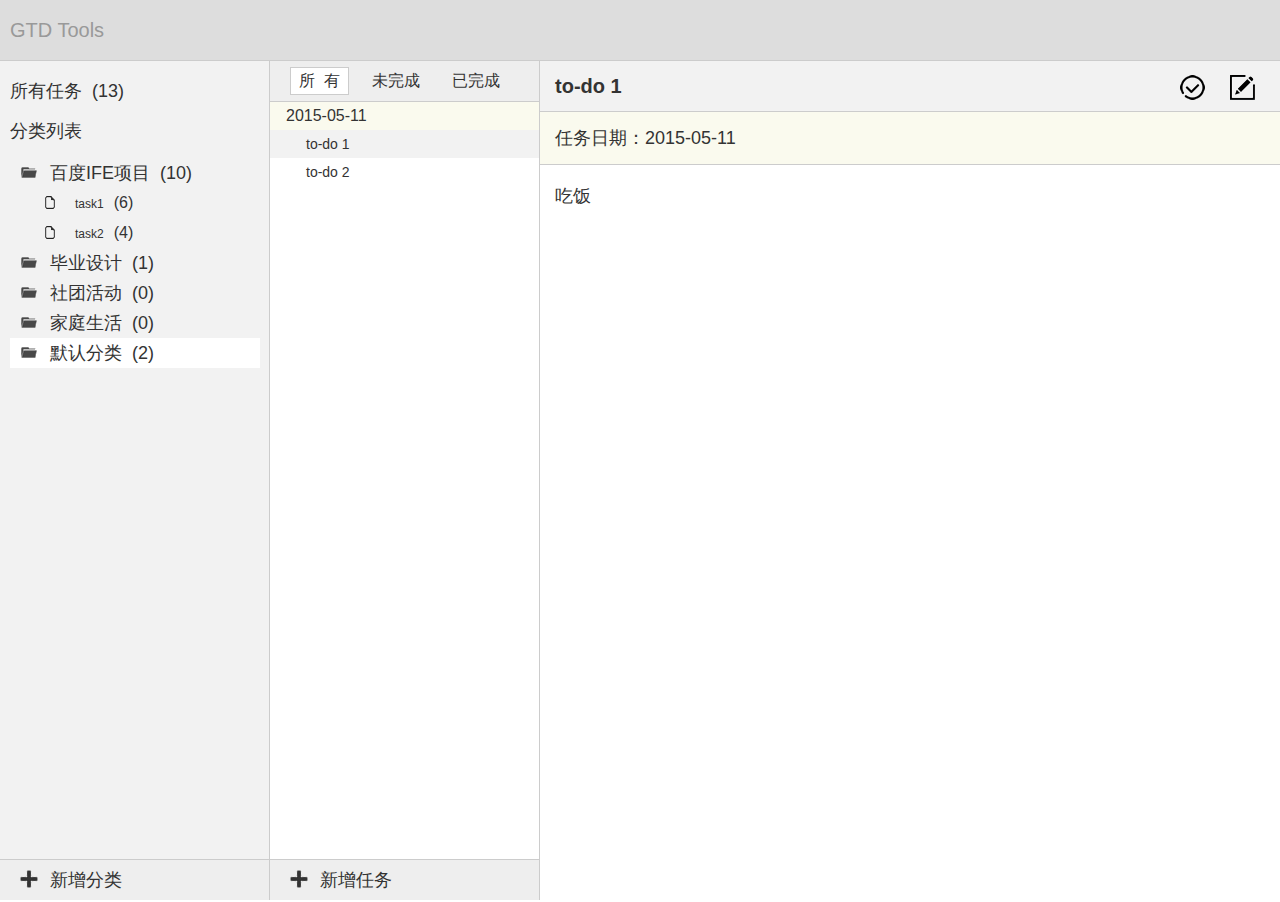
<file: index.html>
<!DOCTYPE html>
<html lang="en">
<head>
    <meta charset="UTF-8">
    <title>IFE2015-task0003</title>
    <link rel="stylesheet" href="style.css">
</head>
<body>
    <div class="g-wrap">
        <div class="g-hd">
            <h2 class="m-header">GTD Tools</h2>
        </div>
        <div class="g-body">
            <div class="m-fl-menu f-fl">
                <h3>所有任务<span id="total">(<i>0</i>)</span></h3>
                <div class="m-category-list">
                    <h4>分类列表</h4>
                    <ul>
<!--                         <li>
                            <div class="category">
                                <span class="icon"></span><span class="name">百度IFE项目</span><span class="number">(10)</span><span class="delete"></span>
                            </div>
                            <div class="wrap">
                                <div class="sub-category"><span class="icon"></span><span class="name">task1</span><span class="number">(6)</span><span class="delete"></span></div>
                                <div class="sub-category"><span class="icon"></span><span class="name">task2</span><span class="number">(4)</span></div>
                            </div>
                        </li> -->
                    </ul>
                </div>
                <div class="addcategory">
                    <span class="icon"></span><span class="name">新增分类</span>
                </div>
            </div>
            <div class="m-sl-menu f-fl">
                <div class="m-tab">
                    <span id="all">所&nbsp;&nbsp;有</span><span id="unfinished">未完成</span><span id="finished">已完成</span>
                </div>
                <div class="m-task-list">
                    <ul>
<!--                         <li>
                            <div class="date">2015-04-28</div>
                            <div class="wrap">
                                <div class="todo z-finished">to-do1</div>
                                <div class="todo">to-do2</div>
                            </div>
                        </li> -->
                    </ul>
                </div>
                <div class="addtask">
                    <span class="icon"></span><span class="name">新增任务</span>
                </div>
            </div>
<!--             <div class="m-detail" style="display: none">
                <div class="title">
                    <sapn class="name">to-do 6</sapn><span class="finish"></span><span class="edit"></span>
                </div>
                <div class="date">
                    <p>任务日期:<span>2015-04-30</span></p>
                </div>
                <div class="content">
                    <p>完成task3的编码工作完成task3的编码工作完成task3的编码工作完成task3的编码工作完成task3的编码工作完成task3的编码工作完成task3的编码工作完成task3的编码工作完成task3的编码工作完成task3的编码工作完成task3的编码工作</p>
                </div>
            </div>
            <div class="m-detail m-edit" style='z-index: 10'>
                <div class="title">
                    <label for="titleInput">任务标题:</label><input id="titleInput" type="text"><span class="tips">请输入标题</span><span class="confirm">确定</span><span class="cancel">取消</span>
                </div>
                <div class="date">
                    <label for="dateInput">任务日期:</label><input id="dateInput" type="text" placeholder="格式为YYYY-MM-DD"><span class="tips">格式不正确</span>
                </div>
                <div class="content">
                    <div><label for="detailInput">任务详情:</label><span class="tips">请输入详情</span></div>
                    <textarea id="detailInput"></textarea>
                </div>
            </div> -->
        </div>
    </div>
<!--     <div class="m-modal">
  <div class="modal_align"></div>
  <div class="modal_wrap">
    <div class="modal_head">请输入新分类的名称</div>
    <div class="modal_body">
        <input type="text">
    </div>
    <div class="modal_foot">
      <a class="confirm" href="#">确认</a>
      <a class="cancel" href="#">取消</a>
    </div>
  </div>
</div> -->
    <script src="./js/util.js"></script>
    <script src="./js/modal.js"></script>
    <script src="./js/category.js"></script>
    <script src="./js/task.js"></script>
    <script src="./js/detail.js"></script>   
    <script src="./js/script.js"></script>    
</body>
</html>
</file>
<file: style.css>
/*reset */
html,body,h1,h2,h3,h4,h5,h6,div,dl,dt,dd,ul,ol,li,p,blockquote,pre,hr,figure,table,caption,th,td,form,fieldset,legend,input,button,textarea,menu{margin:0;padding:0;}
header,footer,section,article,aside,nav,hgroup,address,figure,figcaption,menu,details{display:block;}
table{border-collapse:collapse;border-spacing:0;}
caption,th{text-align:left;font-weight:normal;}
html,body,fieldset,img,iframe,abbr{border:0;}
i,cite,em,var,address,dfn{font-style:normal;}
[hidefocus],summary{outline:0;}
li{list-style:none;}
h1,h2,h3,h4,h5,h6,small{font-size:100%;}
sup,sub{font-size:83%;}
pre,code,kbd,samp{font-family:inherit;}
q:before,q:after{content:none;}
textarea{overflow:auto;resize:none;}
label,summary{cursor:default;}
a,button{cursor:pointer;}
h1,h2,h3,h4,h5,h6,em,strong,b{font-weight:normal;}
del,ins,u,s,a,a:hover{text-decoration:none;}
body,textarea,input,button,select,keygen,legend{font:12px/1.14 Arial,Hiragino Sans GB,\5fae\8f6f\96c5\9ed1,Helvetica,sans-serif;color:#333;outline:0;}
body{background:#fff;}
a{color:#333;}
a:hover{color: #238c00;}


/* 功能 */
.f-fl{float: left;}
.f-fr{float: right;}


/* 统一调用背景图 */
.category .icon,.sub-category .icon,.addcategory .icon,.category .delete,.sub-category .delete,.addtask .icon,.title .finish,.title .edit{background: url(./imgs/sprite.png) no-repeat 9999px 9999px;}



/* 布局 */
html,body,.g-wrap{min-width: 1000px;min-height: 480px;width: 100%;height: 100%;cursor: default;}
.g-hd{position: absolute;left: 0;top: 0px;right: 0;min-width: 1000px;height: 60px;border-bottom: 1px solid #ccc;background-color: #ddd;}
.g-body{position: absolute;left: 0;top: 61px;bottom: 0;right: 0;min-width: 1000px;min-height: 420px;}


/* 模块 */
.m-header{padding-left: 10px;height: 60px;line-height: 60px;font-size: 20px;color: #999;}

.m-fl-menu,.m-sl-menu{position: relative;padding: 0 10px;width: 249px;height: 100%;border-right: 1px solid #ccc;}

.m-fl-menu{background-color: #f2f2f2;}
.m-fl-menu h3{height: 60px;line-height: 60px;font-size: 18px;}
.m-fl-menu h3 span{padding-left: 10px;}

.m-category-list,.m-task-list{position:absolute;top: 60px;bottom: 41px;overflow: auto;width: 250px;}
/*.m-category-list ul{transition: 1s;background-color: #fafaee;height: 820px}*/
/*.m-category-list.act{height: 36px;overflow: hidden;}*/
.m-task-list{left: 0;top: 41px;width: 269px;}
.m-category-list h4{margin-bottom: 16px;font-size: 18px;}

.category,.sub-category{position: relative;height: 30px;line-height: 30px;}
.category span,.sub-category span,.addcategory span,.m-tab span,.addtask span{display: inline-block;}
.category .icon,.sub-category .icon,.addcategory .icon,.category .delete,.sub-category .delete,.addtask .icon{width: 30px;height: 20px;background-position: 10px -29px;vertical-align: middle;}
.category .delete,.sub-category .delete{display: none;position: absolute;top: 8px;right: 4px;background-position: 10px -88px;cursor: pointer;}
.category .name,.category .number,.addcategory .name,.addtask .name{font-size: 18px;padding-left: 10px;}
.sub-category{padding-left: 25px;}
.category:hover,.sub-category:hover,.category.z-crt,.sub-category.z-crt{background-color: #fff;}
.category:hover .delete,.sub-category:hover .delete{display: inline-block;}
.sub-category .icon{background-position: 10px -58px;}
.sub-category .icon,.sub-category .number{font-size: 16px;padding-left: 10px;}
.addcategory,.addtask{position:absolute;left: 0;bottom: 0;padding-left: 10px;border-top: 1px solid #ccc;width: 259px;height: 40px;line-height: 40px;background-color: #eee;cursor: pointer;}
.addcategory .icon,.addtask .icon{height: 30px;background-position: 10px 2px;}

.m-tab{padding: 6px;border-bottom: 1px solid #ccc;height: 28px;font-size: 16px;background-color: #eee;}
.m-tab span{margin-left: 14px;padding: 4px 8px;border: 1px solid transparent;cursor: pointer;}
.m-tab span:hover,.m-tab span.z-crt{border: 1px solid #ccc;background-color: #fff;}

.m-sl-menu{padding: 0;width: 269px;}
.m-task-list .date,.m-task-list .todo{height: 28px;line-height: 28px;}
.m-task-list .date{padding: 0 16px;font-size: 16px;background-color: #fafaee;}
.m-task-list .todo{padding: 0 36px;font-size: 14px;}
.m-task-list .todo.z-finished{color: #238c00;text-decoration: line-through;}
.m-task-list .todo:hover,.m-task-list .todo.z-crt{background-color: #f2f2f2;}

.m-detail{position: absolute;top: 0;left: 540px;bottom: 0;right: 0;background-color: #fff;}
.m-detail .title{position: relative;padding: 0 15px;border-bottom: 1px solid #ccc;height: 50px;line-height: 50px;background-color: #f2f2f2;}
.title span{display: inline-block;}
.title .name{font-size: 20px;font-weight: bold;}
.title .finish,.title .edit{position: absolute;top: 14px;width: 30px;height: 30px;cursor: pointer;}
.title .finish{right: 70px;background-position: 0 -120px;}
.title .edit{right: 20px;background-position: 0 -150px;}
.m-detail .date{padding: 0 15px;border-bottom: 1px solid #ccc;height: 52px;line-height: 52px;background-color: #fafaee;font-size: 18px;}
.m-detail .content{padding: 15px;font-size: 18px;line-height: 1.8;}

.m-edit label{font-size: 16px;font-weight: normal;}
.m-edit .title input,.m-edit .date input{padding: 0 4px;width: 152px;height: 20px;margin: 0 10px;font-size: 16px;}
.m-edit .tips{color: #f00;font-size: 12px;}
.m-edit .title .confirm,.m-edit .title .cancel{position: absolute;top: 15px;padding: 0 4px;border: 1px solid #555;border-radius: 4px;font-size: 16px;line-height: 20px;cursor: pointer;}
.m-edit .title .confirm{right: 75px;}
.m-edit .title .cancel{right: 15px;}
.m-edit .content .tips{margin-left: 183px;}
.m-edit .content textarea{width: 300px;height: 200px;padding: 10px;margin-top: 10px;font-size: 20px;}

    /* m-modal模块 */
.m-modal{position: fixed;z-index: 999;left: 0;top: 0;right: 0;bottom: 0;background-color: rgba(0,0,0,0.5);text-align: center;font-size: 18px;}
.m-modal .modal_align,.m-modal .modal_wrap{display:inline-block;vertical-align:middle;}
.m-modal .modal_align{height:100%;width:1px;line-height:100%;}
.m-modal .modal_wrap{position:relative;text-align:left;width:400px;-webkit-box-shadow:2px 2px 5px rgba(0,0,0,0.4); box-shadow:2px 2px 5px rgba(0,0,0,0.4);border-radius:3px;overflow:hidden;}
.m-modal .modal_head{background-color:#3498db;line-height:1.5;padding:6px 20px;color:#fff;border-bottom:1px solid #258cd1;}
.m-modal .modal_body{background-color:#fff;border-top:1px solid #eee;padding:20px;height: 100px;}
.m-modal .modal_body p{line-height: 30px;margin-bottom: 10px;}
.m-modal .modal_body input{width: 100%;height: 30px;font-size: 20px;}
.m-modal .modal_foot{border-top:1px solid #eee;}
.m-modal .modal_foot:before,.m-modal .modal_foot:after{display:table;content:"";line-height:0;}
.m-modal .modal_foot:after{clear:both;}
.m-modal .modal_foot a{-webkit-box-sizing:border-box;-moz-box-sizing:border-box;box-sizing:border-box;float:left;width:50%;background-color:#fff;padding:8px;cursor:pointer;color:#3498db;text-align:center;text-decoration:none;-webkit-transition:background-color 0.2s ease-in;-moz-transition:background-color 0.2s ease-in;transition:background-color 0.2s ease-in;}
.m-modal .modal_foot a:hover{background-color:#71b7e6;color:#fff;}
.m-modal .modal_foot a:active{background-color:#3498db;color:#fff;}
.m-modal .modal_foot a:first-child{border-right:1px solid #eee;}
@media \0screen{
    .m-modal{filter: progid:DXImageTransform.Microsoft.Gradient(startColorStr=#88000000,endColorStr=#88000000);}
    } /* 只针对IE8的hack */
</file>
